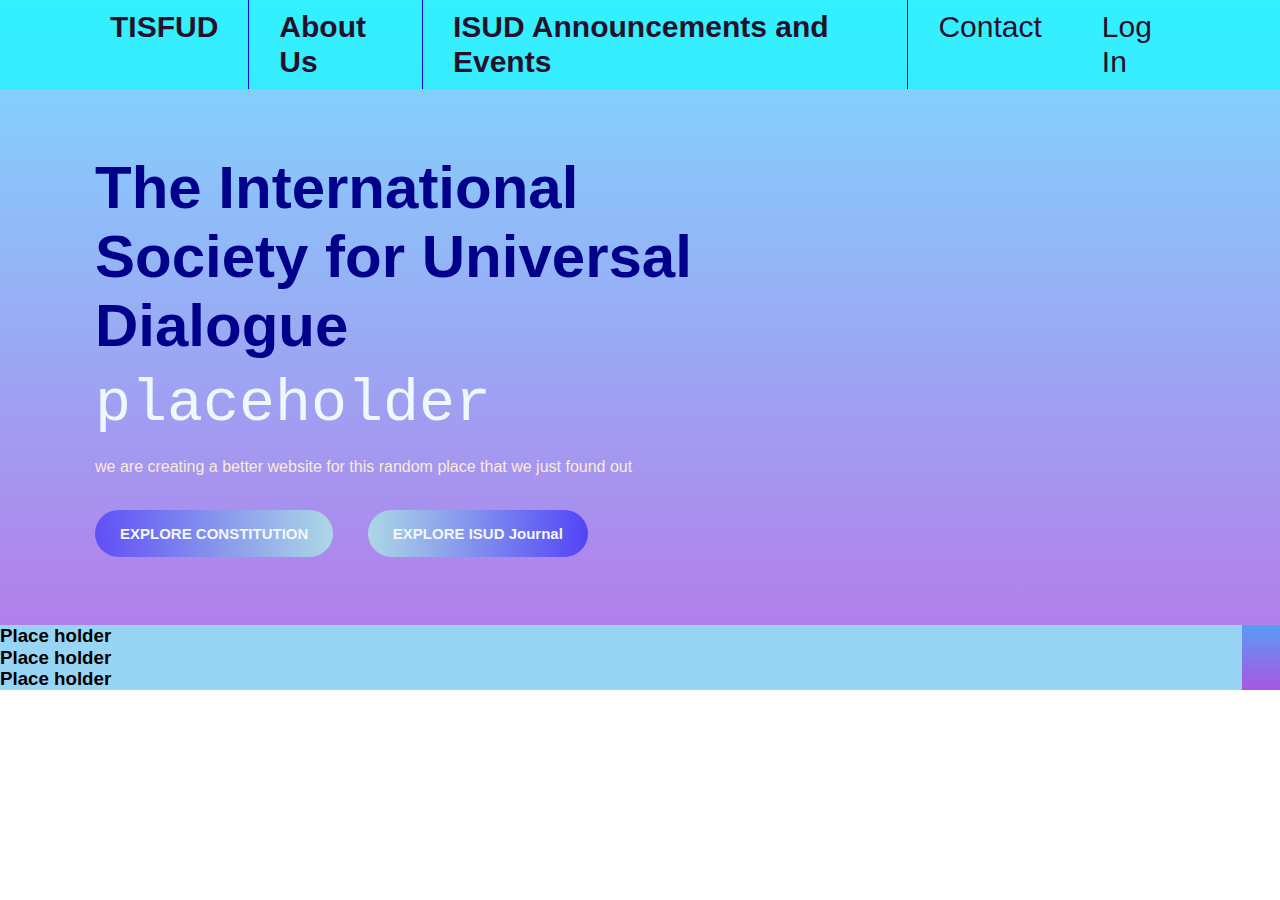
<file: index.html>
<!DOCTYPE html>
<html lang="en">
  <head>
    <meta charset="UTF-8" >
    <meta http-equiv="x-UA-Compatible" content="IE=edge" >
    <meta name="viewport" content="width=device-width,initial-scale=1" >
    <title>Page Title</title>
    <link rel="stylesheet" type="text/css" href="css/normalize.css">
    <link rel="stylesheet" href="css/screen.css" >
	<script src="js/script.js" async></script>
  </head>
  <body>
  <!--top navigation bar-->
    <div class="showcase">
      <div class="navbar-top">
        <ul class="left">
          <li><a href="index.html">TISFUD</a></li>
          <div class="dropdown">
            <li class="dropbtn">About Us
              <div class="dropdown-content">
                <a href="index.html">History</a>
                <a href="constitution.html">Constitution</a>
                <a href="isud_journal.html">ISUD Journal</a>
              </div>
            </li>
          </div>
          <div class="dropdown">
            <li class="dropbtn">ISUD Announcements and Events
              <div class="dropdown-content">
                <a href="index.html">2018 Congress</a>
                <a href="index.html">2016 Congress</a>
                <a href="index.html">Past Events</a>
                <a href="index.html">Videos</a>
              </div>
            </li>
          </div>
          <li><a href="contact.html">Contact</a></li>
          <li><a href="login.html"><i class="placeholder-subscribe"></i>Log In</a></li>
        </ul>
      </div>
      <!--showcase work-->
      <div class="showcase-content">
        <h1>The International Society for Universal Dialogue<span> placeholder</span></h1>
        <p>we are creating a better website for this random place that we just found out</p>
        <a href="constitution.html" class="btn btn-left"> EXPLORE CONSTITUTION</a>
        <a href="isud_journal.html" class="btn btn-right"> EXPLORE ISUD Journal</a>
      </div>
      <div class="showcase">
	    <div id="form">
                <div class="fish" id="fish"></div>
                <div class="fish" id="fish2"></div>
            <div class="items">
              <div class="item">
                <h3>Place holder</h3>
                <p></p>
              </div>
              <div class="item">
                <h3>Place holder</h3>
                <p></p>
              </div>
              <div class="item">
                <h3>Place holder</h3>
                <p></p>
              </div>
            </div>
		</div>
      </div>
    </div>
  </body>
</html>
</file>
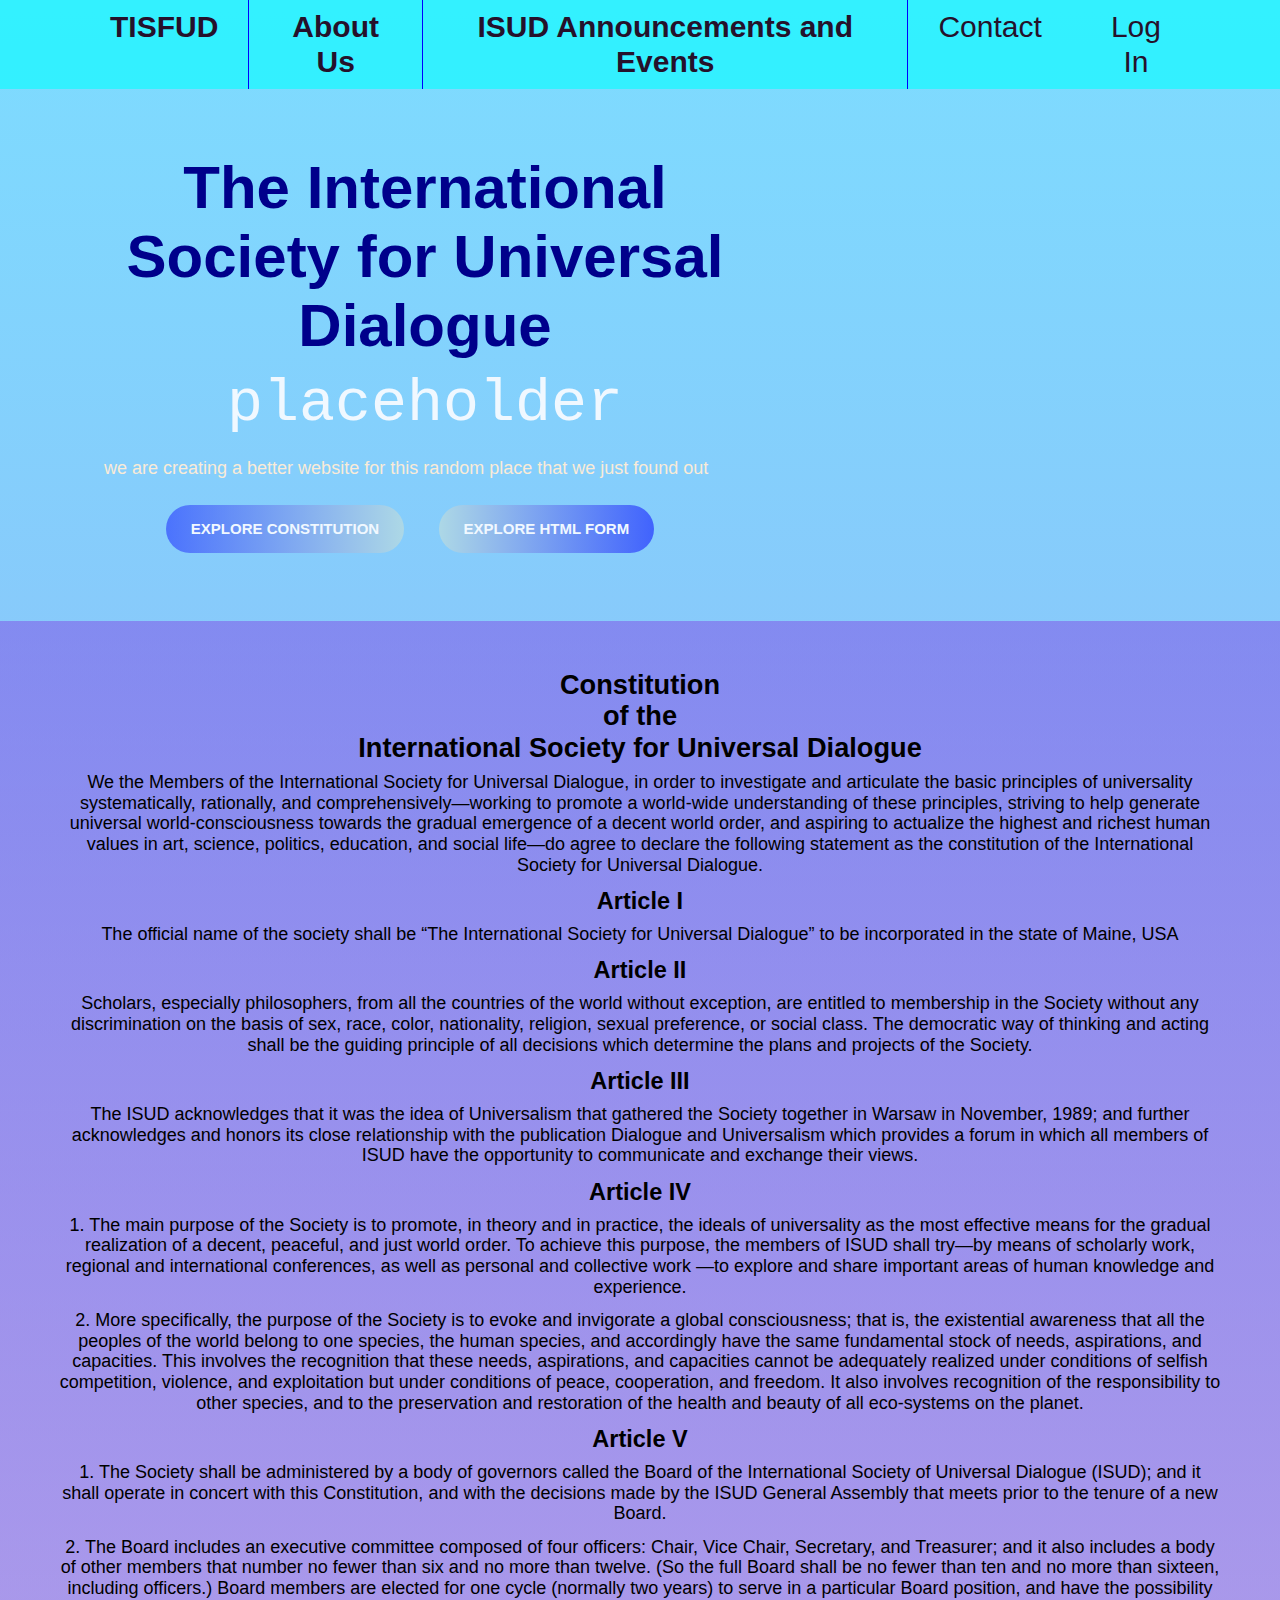
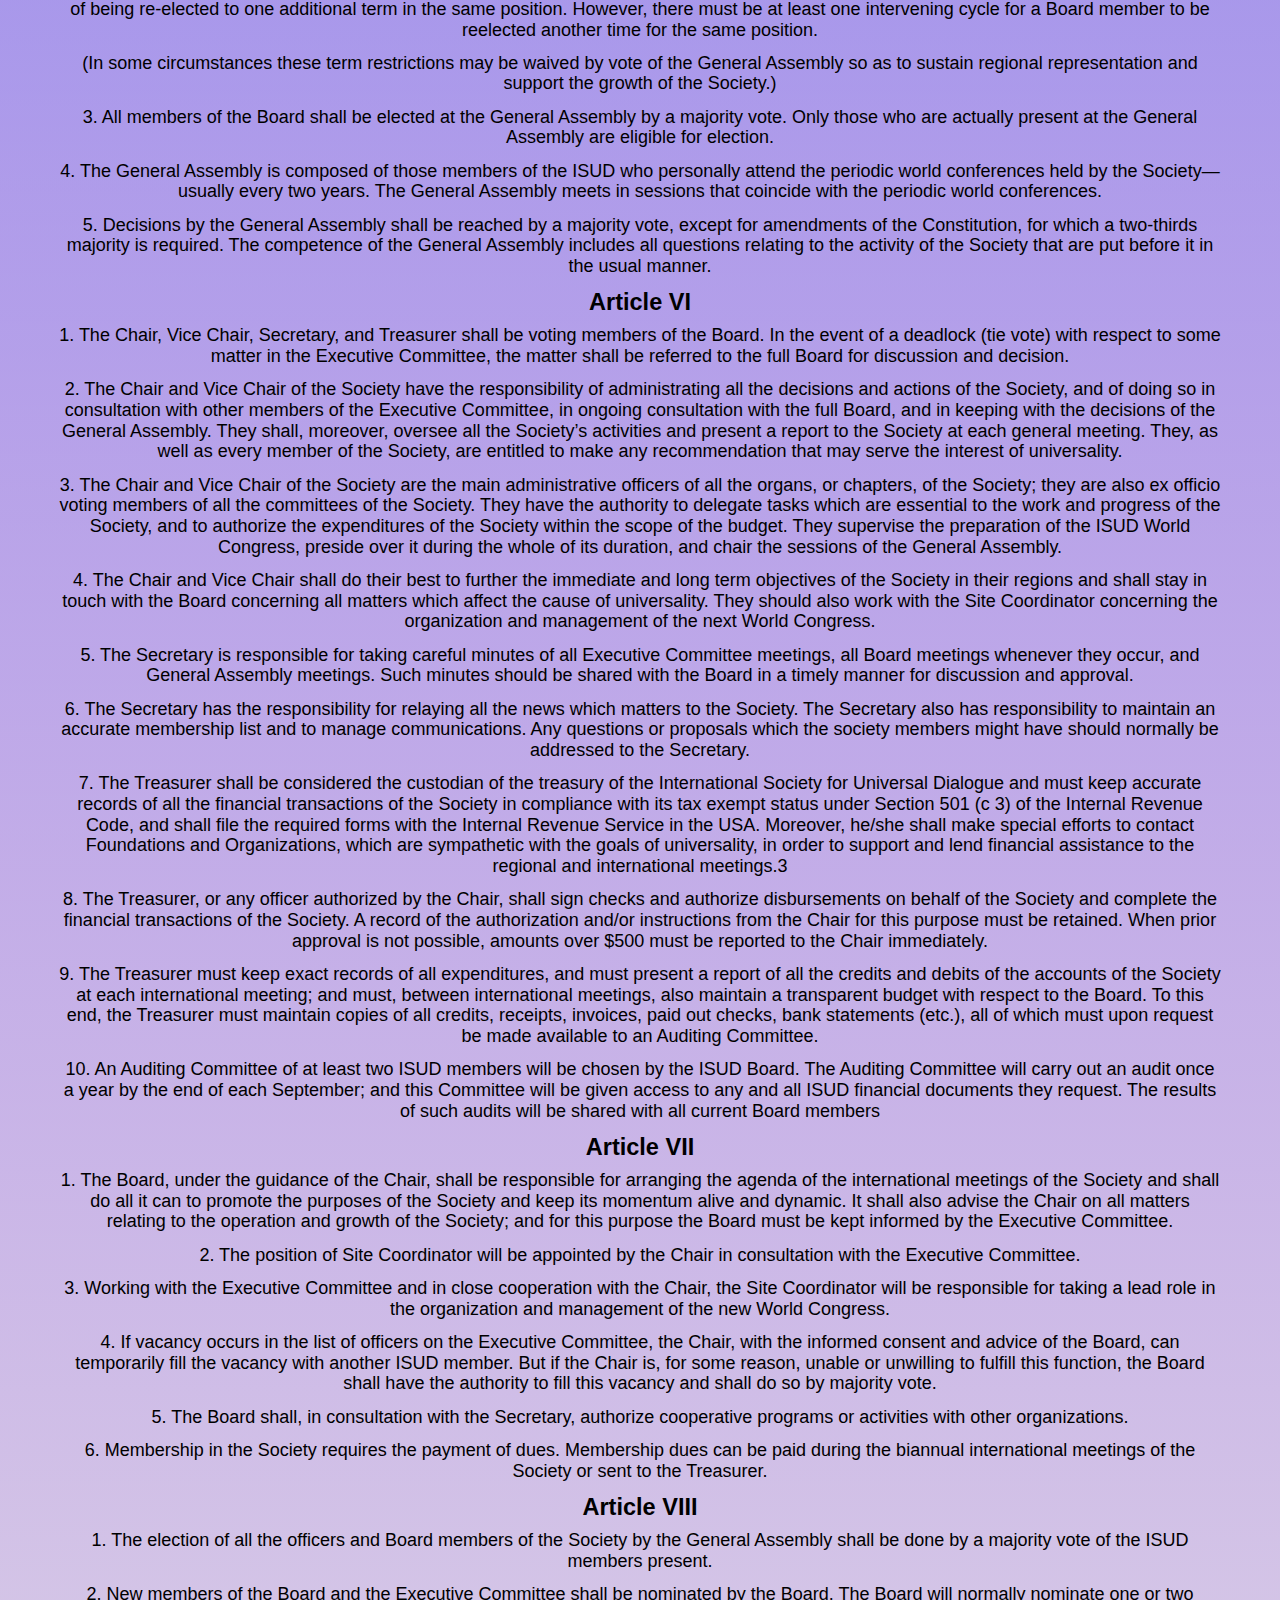
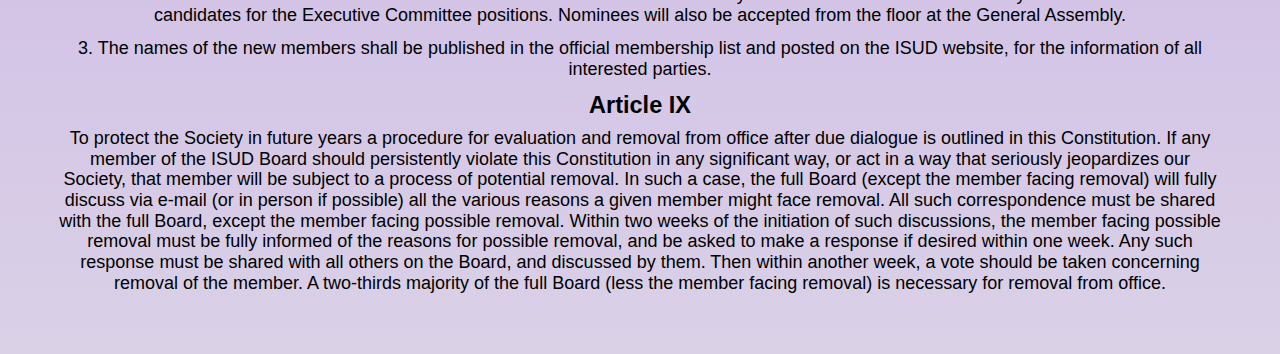
<file: constitution.html>
<!DOCTYPE html>
<html lang="en" id="constitution">
  <head>
    <meta charset="UTF-8" >
    <meta http-equiv="x-UA-Compatible" content="IE=edge" >
    <meta name="viewport" content="width=device-width,initial-scale=1" >
    <title>Page Title</title>
    <link rel="stylesheet" type="text/css" href="css/normalize.css">
    <link rel="stylesheet" href="css/screen.css" >
  </head>
  <body>
  <!--top navigation bar-->
    <div class="showcase">
      <div class="navbar-top">
        <ul class="left">
          <li><a href="index.html">TISFUD</a></li>
          <div class="dropdown">
            <li class="dropbtn">About Us
              <div class="dropdown-content">
                <a href="index.html">History</a>
                <a href="constitution.html">Constitution</a>
                <a href="isud_journal.html">ISUD Journal</a>
              </div>
            </li>
          </div>
          <div class="dropdown">
            <li class="dropbtn">ISUD Announcements and Events
              <div class="dropdown-content">
                <a href="index.html">2018 Congress</a>
                <a href="index.html">2016 Congress</a>
                <a href="index.html">Past Events</a>
                <a href="index.html">Videos</a>
              </div>
            </li>
          </div>
          <li><a href="contact.html">Contact</a></li>
          <li><a href="login.html"><i class="placeholder-subscribe"></i>Log In</a></li>
        </ul>
      </div>
      <div class="showcase-content">
        <h1>The International Society for Universal Dialogue<span> placeholder</span></h1>
        <p>we are creating a better website for this random place that we just found out</p>
        <a href="constitution.html" class="btn btn-left"> EXPLORE CONSTITUTION</a>
        <a href="form.html" class="btn btn-right"> EXPLORE HTML FORM</a>
      </div>
      <div class="showcase">
        <section id="information" class="bg-light py-3">
          <div class="wrapper">
            <h2>Constitution</h2>
            <h2>of the</h2>
            <h2>International Society for Universal Dialogue</h2>
            <p>We the Members of the International Society for Universal Dialogue, in order to investigate and articulate the basic principles of universality systematically, rationally, and comprehensively—working to promote a world-wide understanding of these principles, striving to help generate universal world-consciousness towards the gradual emergence of a decent world order, and aspiring to actualize the highest and richest human values in art, science, politics, education, and social life—do agree to declare the following statement as the constitution of the International Society for Universal Dialogue.</p>
            <h3>Article I</h3>
            <p>The official name of the society shall be “The International Society for Universal Dialogue” to be incorporated in the state of Maine, USA</p>
            <h3>Article II</h3>
            <p>Scholars, especially philosophers, from all the countries of the world without exception, are entitled to membership in the Society without any discrimination on the basis of sex, race, color, nationality, religion, sexual preference, or social class. The democratic way of thinking and acting shall be the guiding principle of all decisions which determine the plans and projects of the Society.</p>
            <h3>Article III</h3>
            <p>The ISUD acknowledges that it was the idea of Universalism that gathered the Society together in Warsaw in November, 1989; and further acknowledges and honors its close relationship with the publication Dialogue and Universalism which provides a forum in which all members of ISUD have the opportunity to communicate and exchange their views.</p>
            <h3>Article IV</h3>
            <p>1. The main purpose of the Society is to promote, in theory and in practice, the ideals of universality as the most effective means for the gradual realization of a decent, peaceful, and just world order. To achieve this purpose, the members of ISUD shall try—by means of scholarly work, regional and international conferences, as well as personal and collective work —to explore and share important areas of human knowledge and experience.</p>
            <p>2. More specifically, the purpose of the Society is to evoke and invigorate a global consciousness; that is, the existential awareness that all the peoples of the world belong to one species, the human species, and accordingly have the same fundamental stock of needs, aspirations, and capacities. This involves the recognition that these needs, aspirations, and capacities cannot be adequately realized under conditions of selfish competition, violence, and exploitation but under conditions of peace, cooperation, and freedom. It also involves recognition of the responsibility to other species, and to the preservation and restoration of the health and beauty of all eco-systems on the planet.</p>
            <h3>Article V</h3>
            <p>1. The Society shall be administered by a body of governors called the Board of the International Society of Universal Dialogue (ISUD); and it shall operate in concert with this Constitution, and with the decisions made by the ISUD General Assembly that meets prior to the tenure of a new Board.</p>
            <p>2. The Board includes an executive committee composed of four officers: Chair, Vice Chair, Secretary, and Treasurer; and it also includes a body of other members that number no fewer than six and no more than twelve. (So the full Board shall be no fewer than ten and no more than sixteen, including officers.) Board members are elected for one cycle (normally two years) to serve in a particular Board position, and have the possibility of being re-elected to one additional term in the same position. However, there must be at least one intervening cycle for a Board member to be reelected another time for the same position.</p>
            <p>(In some circumstances these term restrictions may be waived by vote of the General Assembly so as to sustain regional representation and support the growth of the Society.) </p>
            <p>3. All members of the Board shall be elected at the General Assembly by a majority vote. Only those who are actually present at the General Assembly are eligible for election.</p>
            <p>4. The General Assembly is composed of those members of the ISUD who personally attend the periodic world conferences held by the Society—usually every two years. The General Assembly meets in sessions that coincide with the periodic world conferences. </p>
            <p>5. Decisions by the General Assembly shall be reached by a majority vote, except for amendments of the Constitution, for which a two-thirds majority is required. The competence of the General Assembly includes all questions relating to the activity of the Society that are put before it in the usual manner.</p>
            <h3>Article VI</h3>
            <p>1. The Chair, Vice Chair, Secretary, and Treasurer shall be voting members of the Board. In the event of a deadlock (tie vote) with respect to some matter in the Executive Committee, the matter shall be referred to the full Board for discussion and decision.</p>
            <p>2. The Chair and Vice Chair of the Society have the responsibility of administrating all the decisions and actions of the Society, and of doing so in consultation with other members of the Executive Committee, in ongoing consultation with the full Board, and in keeping with the decisions of the General Assembly. They shall, moreover, oversee all the Society’s activities and present a report to the Society at each general meeting. They, as well as every member of the Society, are entitled to make any recommendation that may serve the interest of universality.</p>
            <p>3. The Chair and Vice Chair of the Society are the main administrative officers of all the organs, or chapters, of the Society; they are also ex officio voting members of all the committees of the Society. They have the authority to delegate tasks which are essential to the work and progress of the Society, and to authorize the expenditures of the Society within the scope of the budget. They supervise the preparation of the ISUD World Congress, preside over it during the whole of its duration, and chair the sessions of the General Assembly.</p>
            <p>4. The Chair and Vice Chair shall do their best to further the immediate and long term objectives of the Society in their regions and shall stay in touch with the Board concerning all matters which affect the cause of universality. They should also work with the Site Coordinator concerning the organization and management of the next World Congress.</p>
            <p>5.  The Secretary is responsible for taking careful minutes of all Executive Committee meetings, all Board meetings whenever they occur, and General Assembly meetings. Such minutes should be shared with the Board in a timely manner for discussion and approval.</p>
            <p>6. The Secretary has the responsibility for relaying all the news which matters to the Society. The Secretary also has responsibility to maintain an accurate membership list and to manage communications. Any questions or proposals which the society members might have should normally be addressed to the Secretary.</p>
            <p>7. The Treasurer shall be considered the custodian of the treasury of the International Society for Universal Dialogue and must keep accurate records of all the financial transactions of the Society in compliance with its tax exempt status under Section 501 (c 3) of the Internal Revenue Code, and shall file the required forms with the Internal Revenue Service in the USA.  Moreover, he/she shall make special efforts to contact Foundations and Organizations, which are sympathetic with the goals of universality, in order to support and lend financial assistance to the regional and international meetings.3</p>
            <p>8. The Treasurer, or any officer authorized by the Chair, shall sign checks and authorize disbursements on behalf of the Society and complete the financial transactions of the Society.  A record of the authorization and/or instructions from the Chair for this purpose must be retained.  When prior approval is not possible, amounts over $500 must be reported to the Chair immediately.</p>
            <p>9. The Treasurer must keep exact records of all expenditures, and must present a report of all the credits and debits of the accounts of the Society at each international meeting; and must, between international meetings, also maintain a transparent budget with respect to the Board. To this end, the Treasurer must maintain copies of all credits, receipts, invoices, paid out checks, bank statements (etc.), all of which must upon request be made available to an Auditing Committee.</p>
            <p>10. An Auditing Committee of at least two ISUD members will be chosen by the ISUD Board. The Auditing Committee will carry out an audit once a year by the end of each September; and this Committee will be given access to any and all ISUD financial documents they request. The results of such audits will be shared with all current Board members</p>
            <h3>Article VII</h3>
            <p>1. The Board, under the guidance of the Chair, shall be responsible for arranging the agenda of the international meetings of the Society and shall do all it can to promote the purposes of the Society and keep its momentum alive and dynamic. It shall also advise the Chair on all matters relating to the operation and growth of the Society; and for this purpose the Board must be kept informed by the Executive Committee.</p>
            <p>2. The position of Site Coordinator will be appointed by the Chair in consultation with the Executive Committee.</p>
            <p>3. Working with the Executive Committee and in close cooperation with the Chair, the Site Coordinator will be responsible for taking a lead role in the organization and management of the new World Congress.</p>
            <p>4. If vacancy occurs in the list of officers on the Executive Committee, the Chair, with the informed consent and advice of the Board, can temporarily fill the vacancy with another ISUD member. But if the Chair is, for some reason, unable or unwilling to fulfill this function, the Board shall have the authority to fill this vacancy and shall do so by majority vote.</p>
            <p>5. The Board shall, in consultation with the Secretary, authorize cooperative programs or activities with other organizations.</p>
            <p>6. Membership in the Society requires the payment of dues.  Membership dues can be paid during the biannual international meetings of the Society or sent to the Treasurer.</p>
            <h3>Article VIII</h3>
            <p>1. The election of all the officers and Board members of the Society by the General Assembly shall be done by a majority vote of the ISUD members present.</p>
            <p>2. New members of the Board and the Executive Committee shall be nominated by the Board.  The Board will normally nominate one or two candidates for the Executive Committee positions. Nominees will also be accepted from the floor at the General Assembly.</p>
            <p>3. The names of the new members shall be published in the official membership list and posted on the ISUD website, for the information of all interested parties.</p>
            <h3>Article IX</h3>
            <p>To protect the Society in future years a procedure for evaluation and removal from office after due dialogue is outlined in this Constitution. If any member of the ISUD Board should persistently violate this Constitution in any significant way, or act in a way that seriously jeopardizes our Society, that member will be subject to a process of potential removal. In such a case, the full Board (except the member facing removal) will fully discuss via e-mail (or in person if possible) all the various reasons a given member might face removal. All such correspondence must be shared with the full Board, except the member facing possible removal. Within two weeks of the initiation of such discussions, the member facing possible removal must be fully informed of the reasons for possible removal, and be asked to make a response if desired within one week. Any such response must be shared with all others on the Board, and discussed by them. Then within another week, a vote should be taken concerning removal of the member. A two-thirds majority of the full Board (less the member facing removal) is necessary for removal from office.</p>
          </div>
        </section>
      </div>
    </div>
  </body>
</html>
</file>
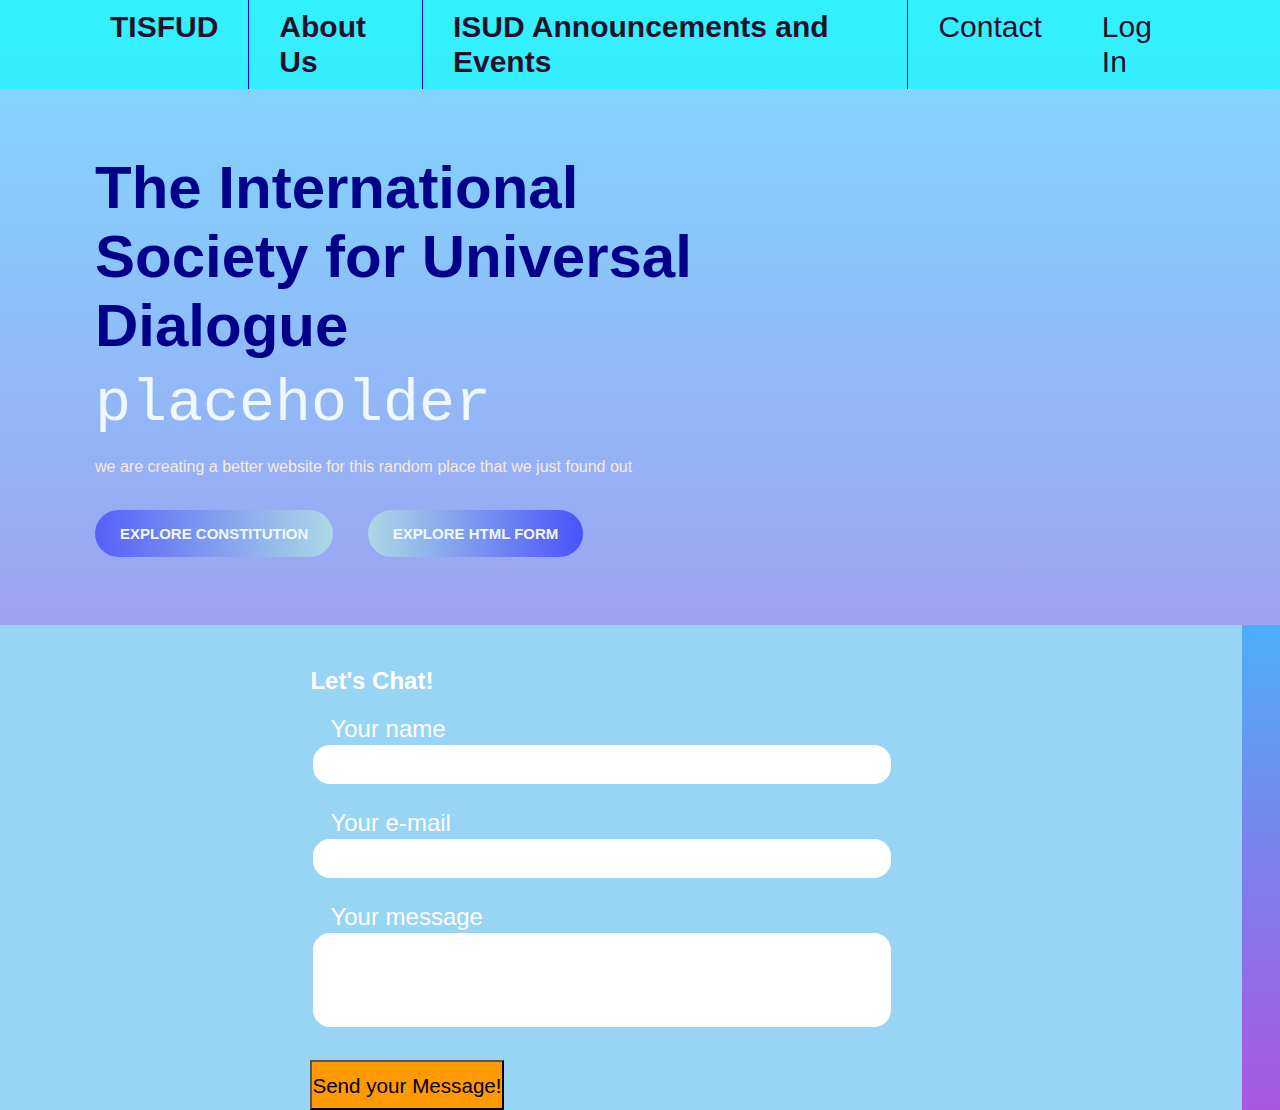
<file: contact.html>
<!DOCTYPE html>
<html lang="en" id="contact">
  <head>
    <meta charset="UTF-8" >
    <meta http-equiv="x-UA-Compatible" content="IE=edge" >
    <meta name="viewport" content="width=device-width,initial-scale=1" >
    <title>Page Title</title>
    <link rel="stylesheet" type="text/css" href="css/normalize.css">
    <link rel="stylesheet" href="css/screen.css" >
  </head>
  <body>
  <!--top navigation bar-->
    <div class="showcase">
      <div class="navbar-top">
        <ul class="left">
          <li><a href="index.html">TISFUD</a></li>
          <div class="dropdown">
            <li class="dropbtn">About Us
              <div class="dropdown-content">
                <a href="index.html">History</a>
                <a href="constitution.html">Constitution</a>
                <a href="isud_journal.html">ISUD Journal</a>
              </div>
            </li>
          </div>
          <div class="dropdown">
            <li class="dropbtn">ISUD Announcements and Events
              <div class="dropdown-content">
                <a href="index.html">2018 Congress</a>
                <a href="index.html">2016 Congress</a>
                <a href="index.html">Past Events</a>
                <a href="index.html">Videos</a>
              </div>
            </li>
          </div>
          <li><a href="contact.html">Contact</a></li>
          <li><a href="login.html"><i class="placeholder-subscribe"></i>Log In</a></li>
        </ul>
      </div>
      <div class="showcase-content">
        <h1>The International Society for Universal Dialogue<span> placeholder</span></h1>
        <p>we are creating a better website for this random place that we just found out</p>
        <a href="constitution.html" class="btn btn-left"> EXPLORE CONSTITUTION</a>
        <a href="form.html" class="btn btn-right"> EXPLORE HTML FORM</a>
      </div>
      <div class="showcase">
            <div class="contact">
              <div id="form">
                <div class="fish" id="fish"></div>
                <div class="fish" id="fish2"></div>
                <form id="waterform" method="get" autocomplete="on" action="#null">
                  <div class="formgroup" id="name-form">
                    <h2>Let's Chat!</h2>
                    <label for="name">Your name</label>
                    <input type="text" id="name" name="name">
                  </div>
                  <div class="formgroup" id="email-form">
                    <label for="email">Your e-mail</label>
                    <input type="email" id="email" name="email">
                  </div>
                  <div class="formgroup" id="message-form">
                    <label for="message">Your message</label>
                    <textarea id="message" name="message"></textarea>
                  </div>
                  <button type="submit" onclick="validateform()">Send your Message!</button>
                </form>
              </div>
            </div>
      </div>
    </div>
  </body>
</html>
</file>
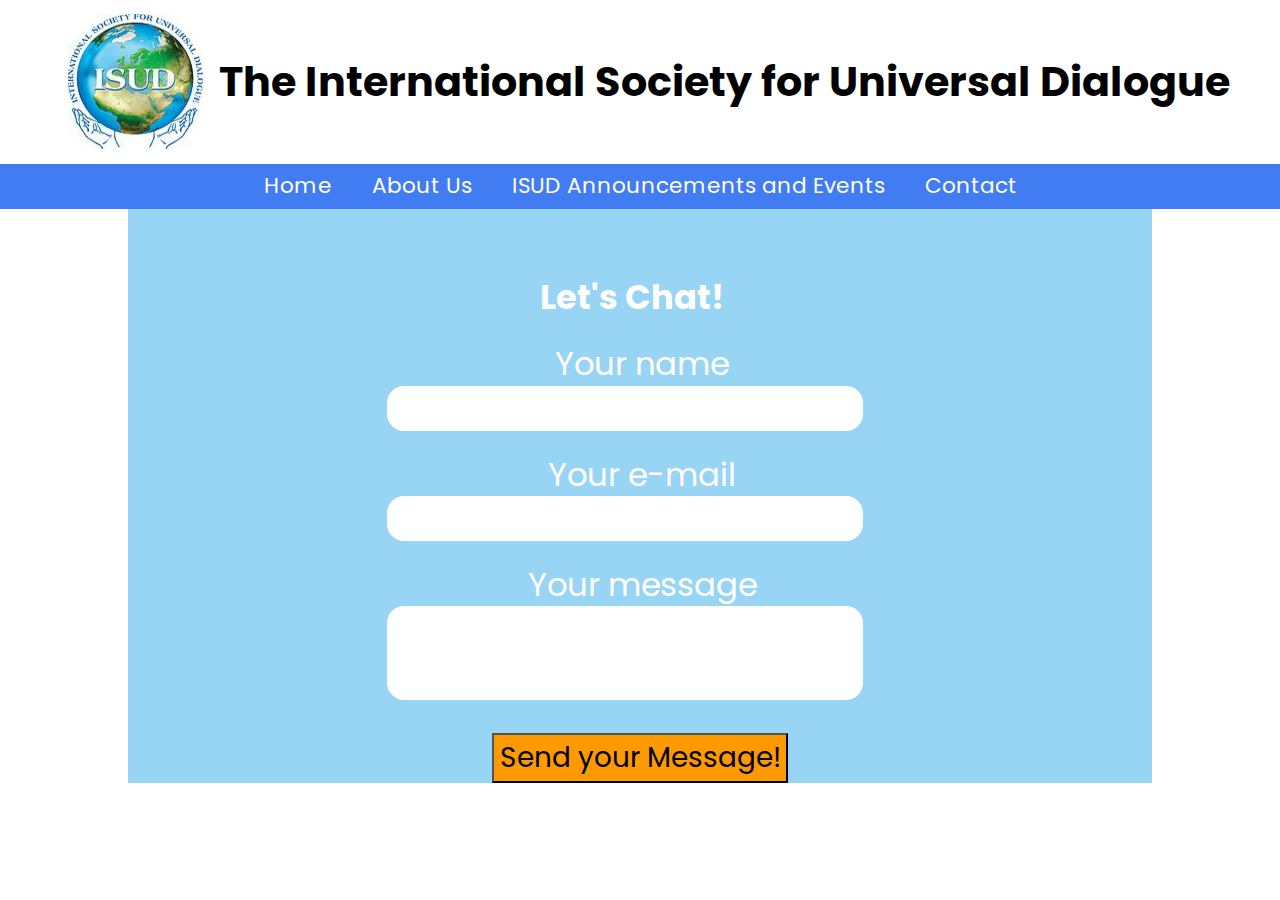
<file: contact_old.html>
<!DOCTYPE html>
<html lang="en">
  <head>
    <link rel="stylesheet" type="text/css" href="css/normalize.css">
    <link rel="stylesheet" href="css/screen2.css">
    <script src="js/script.js" async></script>
    <script src="https://ajax.googleapis.com/ajax/libs/jquery/3.6.1/jquery.min.js"></script>
    <title>Contact Us @ isud</title>
    <meta charset="UTF-8">
    <meta name="viewport" content="width=device-width, initial-scale=1.0">
  </head>
  <body>
    <header>
    <img src="images/isud.png" alt="ISUD Logo">
    <h1>The International Society for Universal Dialogue</h1>
  </header>
  <nav id="navigation">
    <ul>
      <li>
        <a href="index.html">Home</a>
      </li>
      <li>
        <div class="dropdown">
          <button class="dropbtn">About Us</button>
          <div class="dropdown-content">
            <a href="index.html">History</a>
            <a href="constitution.html">Constitution</a>
            <a href="index.html">D & U Journal</a>
          </div>
        </div>
      </li>
      <li>
        <div class="dropdown">
          <button class="dropbtn">ISUD Announcements and Events</button>
          <div class="dropdown-content">
            <a href="index.html">2018 Congress</a>
            <a href="index.html">2016 Congress</a>
            <a href="index.html">Past Events</a>
            <a href="index.html">Videos</a>
          </div>
        </div>
      </li>
      <li><a href="contact.html">Contact</a></li>
    </ul>
  </nav>
  <div class="contact">
    <div id="form">
      <div class="fish" id="fish"></div>
      <div class="fish" id="fish2"></div>
      <form id="waterform" method="get" autocomplete="on">
        <div class="formgroup" id="name-form">
          <h2>Let's Chat!</h2>
          <label for="name">Your name</label>
          <input type="text" id="name" name="name">
        </div>
        <div class="formgroup" id="email-form">
          <label for="email">Your e-mail</label>
          <input type="email" id="email" name="email">
        </div>
        <div class="formgroup" id="message-form">
          <label for="message">Your message</label>
          <textarea id="message" name="message"></textarea>
        </div>
        <button type="submit" onclick="validateform()">Send your Message!</button>
      </form>
    </div>
  </div>
  <!--<footer id="nav" class="container">
    <div id="bottom-content">
      <div id="b-nav-isud">
        <h1>The International Society for Universal Dialogue</h1>
      </div>
      <div id="links">
        <ul class="bottom-list">
          <li class="bottom-item"><a href="http://www.facebook.com/wix"><img src="images/facebook.png" alt="facebook"></a></li>
          <li class="bottom-item"><a href="https://plus.google.com/117167403531518744294/posts"><img src="images/googleplus.png" alt="googleplus"></a></li>
          <li class="bottom-item"><a href="http://www.linkedin.com/company/wix.com?trk=tabs_biz_home"><img src="images/linkdin.png" alt="linkdin"></a></li>
        </ul>
      </div>
     </div>
    </footer>-->
  </body>
</html>
</file>
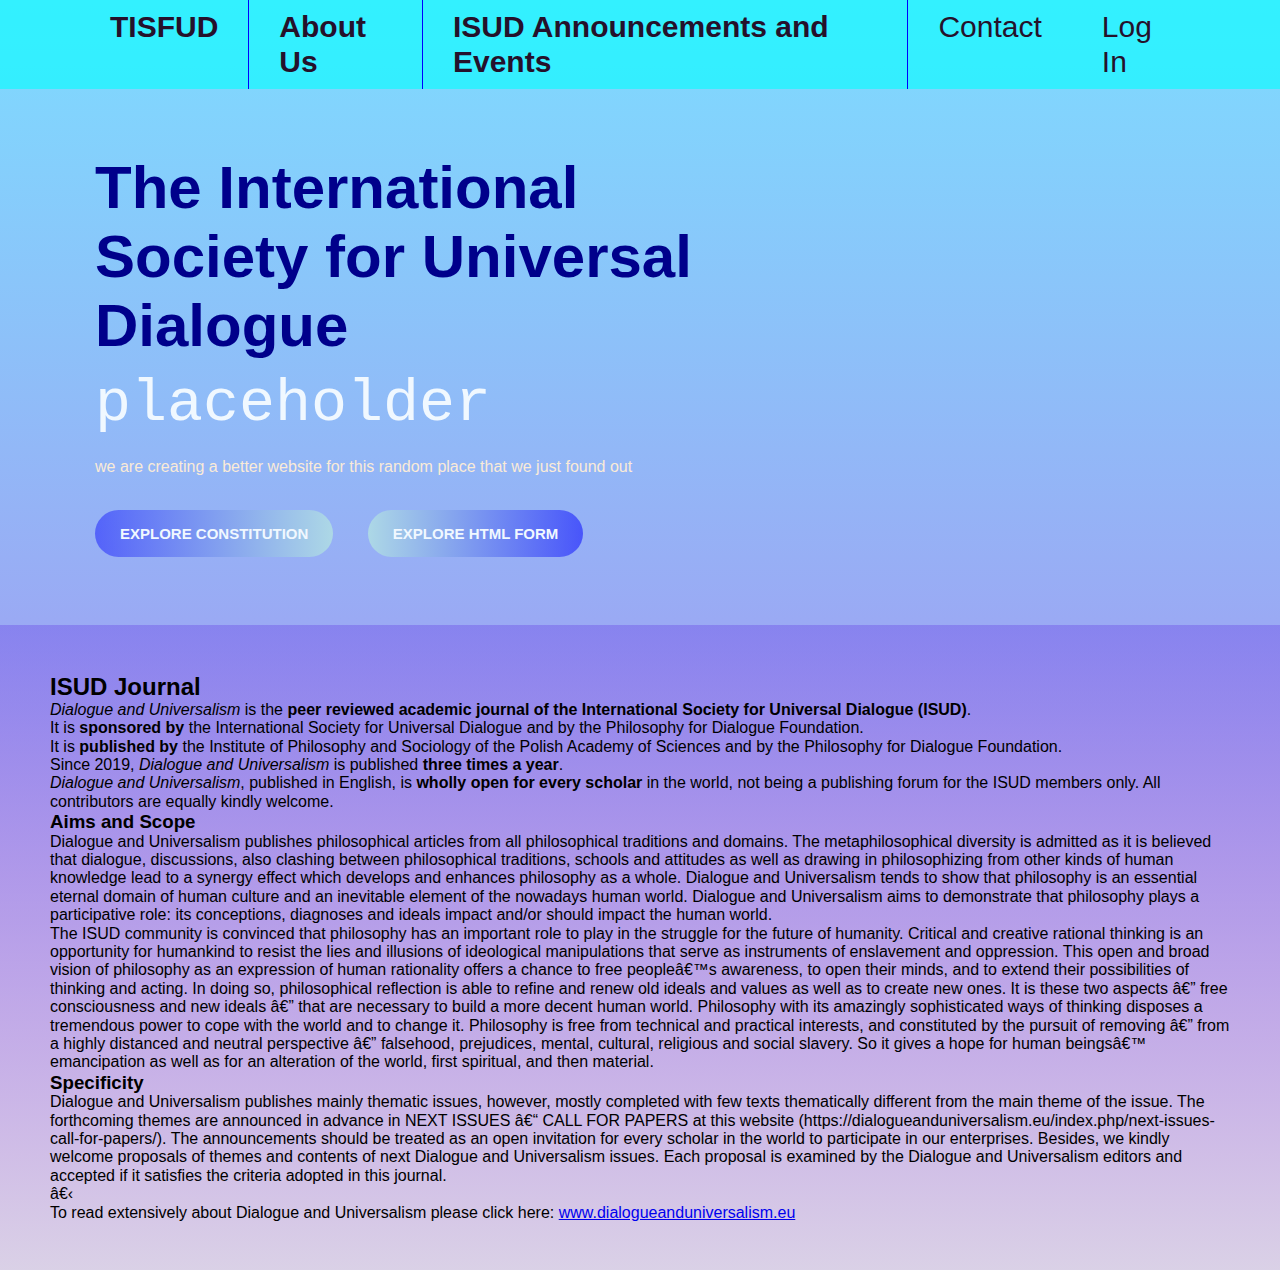
<file: isud_journal.html>
<!DOCTYPE html>
<html lang="en" id="isud_journal>
  <head>
    <meta charset="UTF-8" >
    <meta http-equiv="x-UA-Compatible" content="IE=edge" >
    <meta name="viewport" content="width=device-width,initial-scale=1" >
    <title>Page Title</title>
    <link rel="stylesheet" type="text/css" href="css/normalize.css">
    <link rel="stylesheet" href="css/screen.css" >
  </head>
  <body>
  <!--top navigation bar-->
    <div class="showcase">
      <div class="navbar-top">
        <ul class="left">
          <li><a href="index.html">TISFUD</a></li>
          <div class="dropdown">
            <li class="dropbtn">About Us
              <div class="dropdown-content">
                <a href="index.html">History</a>
                <a href="constitution.html">Constitution</a>
                <a href="isud_journal.html">ISUD Journal</a>
              </div>
            </li>
          </div>
          <div class="dropdown">
            <li class="dropbtn">ISUD Announcements and Events
              <div class="dropdown-content">
                <a href="index.html">2018 Congress</a>
                <a href="index.html">2016 Congress</a>
                <a href="index.html">Past Events</a>
                <a href="index.html">Videos</a>
              </div>
            </li>
          </div>
          <li><a href="contact.html">Contact</a></li>
          <li><a href="login.html"><i class="placeholder-subscribe"></i>Log In</a></li>
        </ul>
      </div>
      <div class="showcase-content">
        <h1>The International Society for Universal Dialogue<span> placeholder</span></h1>
        <p>we are creating a better website for this random place that we just found out</p>
        <a href="constitution.html" class="btn btn-left"> EXPLORE CONSTITUTION</a>
        <a href="form.html" class="btn btn-right"> EXPLORE HTML FORM</a>
      </div>
      <div class="showcase">
        <section id="information" class="bg-light py-3">
          <div class="wrapper">
            <div class="isud_journal">
              <h2>ISUD Journal</h2>
            </div>
            <div class="article">
              <p><em>Dialogue and Universalism</em> is the <b>peer reviewed academic journal of the International Society for Universal Dialogue (ISUD)</b>.</p>
              <p>It is <b>sponsored by</b> the International Society for Universal Dialogue and by the Philosophy for Dialogue Foundation.</p>
              <p>It is <b>published by</b> the Institute of Philosophy and Sociology of the Polish Academy of Sciences and by the Philosophy for Dialogue Foundation.</p>
              <p>Since 2019, <em>Dialogue and Universalism</em> is published <b>three times a year</b>.</p>
              <p><em>Dialogue and Universalism</em>, published in English, is <b>wholly open for every scholar</b> in the world, not being a publishing forum for the ISUD members only. All contributors are equally kindly welcome.</p>
            </div>
            <div class="article">
              <h3>Aims and Scope</h3>
              <p>Dialogue and Universalism publishes philosophical articles from all philosophical traditions and domains. The metaphilosophical diversity is admitted as it is believed that dialogue, discussions, also clashing between philosophical traditions, schools and attitudes as well as drawing in philosophizing from other kinds of human knowledge lead to a synergy effect which develops and enhances philosophy as a whole. Dialogue and Universalism tends to show that philosophy is an essential eternal domain of human culture and an inevitable element of the nowadays human world. Dialogue and Universalism aims to demonstrate that philosophy plays a participative role: its conceptions, diagnoses and ideals impact and/or should impact the human world.</p>
              <p>The ISUD community is convinced that philosophy has an important role to play in the struggle for the future of humanity. Critical and creative rational thinking is an opportunity for humankind to resist the lies and illusions of ideological manipulations that serve as instruments of enslavement and oppression. This open and broad vision of philosophy as an expression of human rationality offers a chance to free people’s awareness, to open their minds, and to extend their possibilities of thinking and acting. In doing so, philosophical reflection is able to refine and renew old ideals and values as well as to create new ones. It is these two aspects — free consciousness and new ideals — that are necessary to build a more decent human world. Philosophy with its amazingly sophisticated ways of thinking disposes a tremendous power to cope with the world and to change it. Philosophy is free from technical and practical interests, and constituted by the pursuit of removing — from a highly distanced and neutral perspective — falsehood, prejudices, mental, cultural, religious and social slavery. So it gives a hope for human beings’ emancipation as well as for an alteration of the world, first spiritual, and then material.</p>
            </div>
            <div class="article">
              <h3>Specificity</h3>
              <p>Dialogue and Universalism publishes mainly thematic issues, however, mostly completed with few texts thematically different from the main theme of the issue. The forthcoming themes are announced in advance in NEXT  ISSUES – CALL FOR  PAPERS  at this website (https://dialogueanduniversalism.eu/index.php/next-issues-call-for-papers/). The announcements  should be treated as an open invitation for every scholar in the world to participate in our  enterprises.  Besides, we kindly welcome proposals of themes and contents of next Dialogue and Universalism issues. Each proposal is examined by the Dialogue and Universalism editors and accepted if it satisfies the criteria adopted in this journal.</p>
​              <p>To read extensively about Dialogue and Universalism please click here: <a href="https://dialogueanduniversalism.eu">www.dialogueanduniversalism.eu</a></p>
            </div>
          </div>
        </section>
      </div>
    </div>
  </body>
</html>
</file>
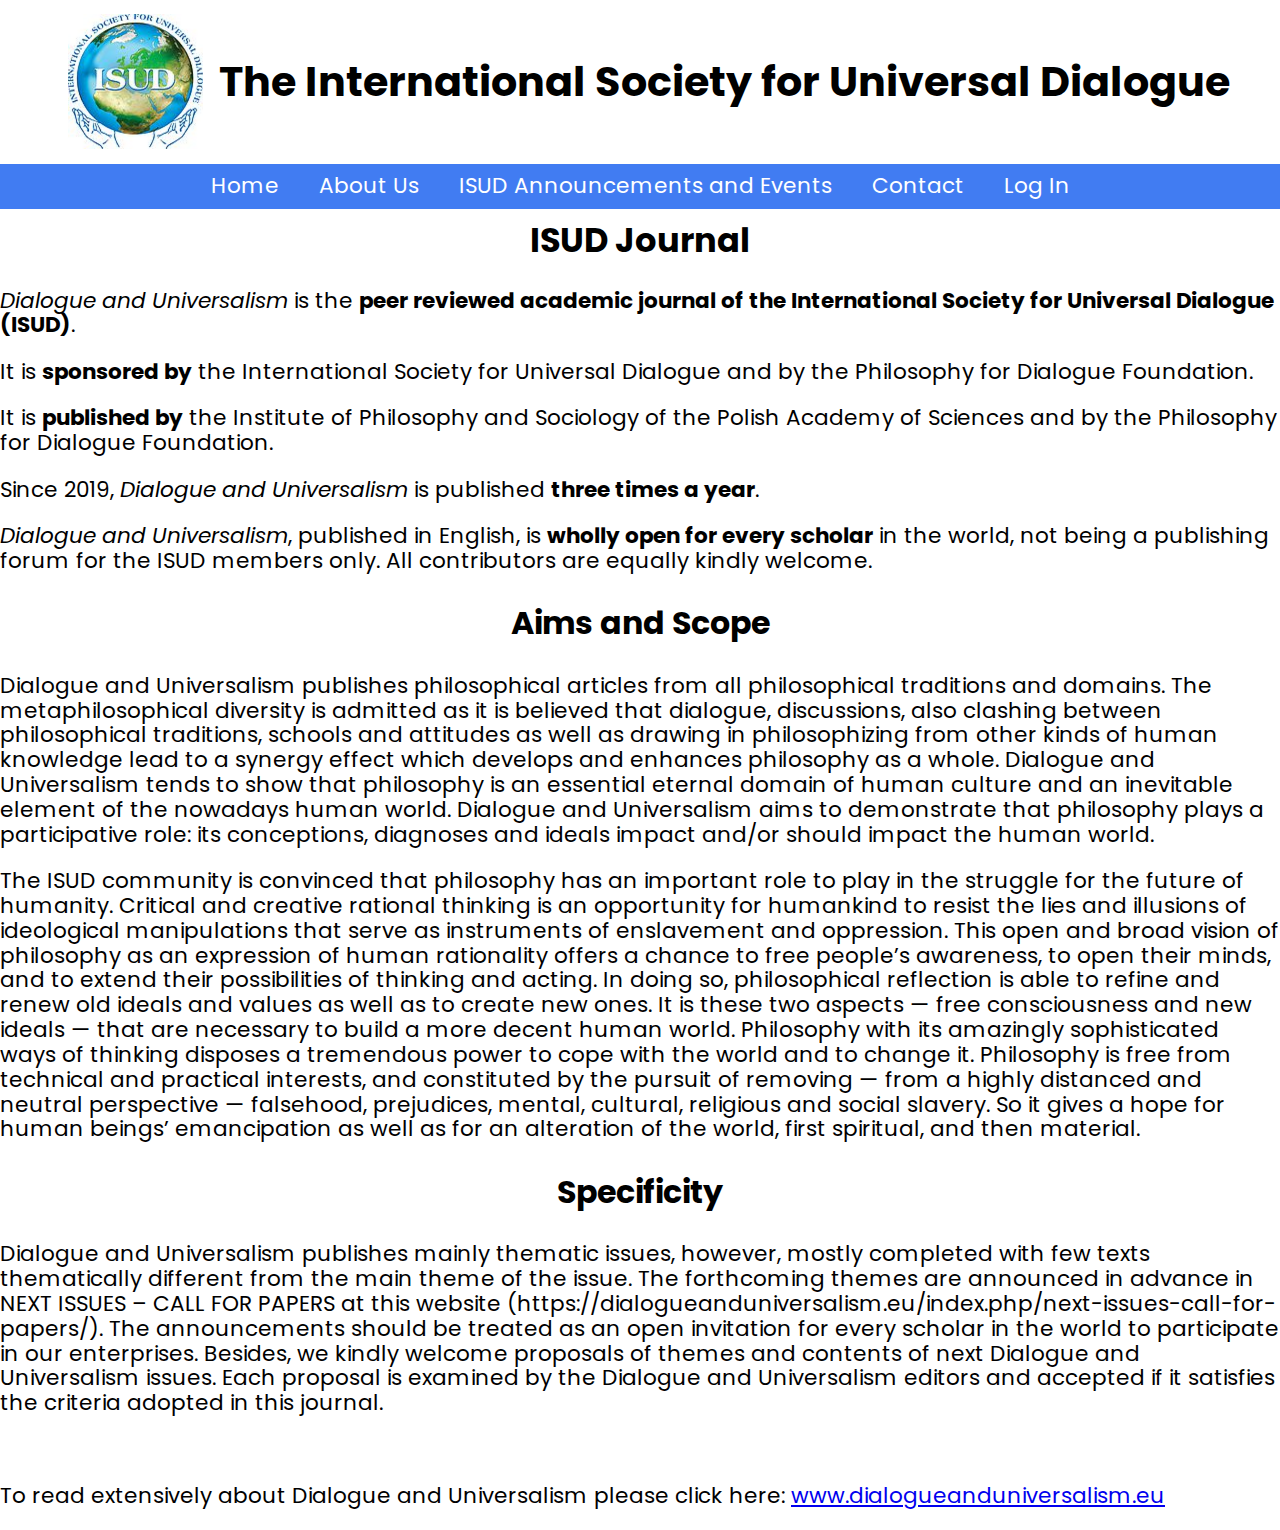
<file: isud_journal_old.html>
<!DOCTYPE html>
<html lang="en">
    <head>
    <link rel="stylesheet" type="text/css" href="css/normalize.css">
    <link rel="stylesheet" href="css/screen2.css">
    <script src="js/script.js" async></script>
    <script src="https://ajax.googleapis.com/ajax/libs/jquery/3.6.1/jquery.min.js"></script>
    <title>Contact Us @ isud</title>
    <meta charset="UTF-8">
    <meta name="viewport" content="width=device-width, initial-scale=1.0">
  </head>
  <body>
    <header>
      <img src="images/isud.png" alt="ISUD Logo">
      <h1>The International Society for Universal Dialogue</h1>
    </header>
    <nav id="navigation">
      <ul>
        <li>
          <a href="index.html">Home</a>
        </li>
        <li>
          <div class="dropdown">
            <button class="dropbtn">About Us</button>
            <div class="dropdown-content">
              <a href="index.html">History</a>
              <a href="constitution.html">Constitution</a>
              <a href="isud_journal.html">ISUD Journal</a>
            </div>
          </div>
        </li>
        <li>
          <div class="dropdown">
            <button class="dropbtn">ISUD Announcements and Events</button>
            <div class="dropdown-content">
              <a href="index.html">2018 Congress</a>
              <a href="index.html">2016 Congress</a>
              <a href="index.html">Past Events</a>
              <a href="index.html">Videos</a>
            </div>
          </div>
        </li>
        <li><a href="contact.html">Contact</a></li>
        <li><a href="login.html">Log In</a></li>
      </ul>
    </nav>
    <div class="isud_journal">
      <h2>ISUD Journal</h2>
    </div>
    <div class="article">
      <p><em>Dialogue and Universalism</em> is the <b>peer reviewed academic journal of the International Society for Universal Dialogue (ISUD)</b>.</p>
      <p>It is <b>sponsored by</b> the International Society for Universal Dialogue and by the Philosophy for Dialogue Foundation.</p>
      <p>It is <b>published by</b> the Institute of Philosophy and Sociology of the Polish Academy of Sciences and by the Philosophy for Dialogue Foundation.</p>
      <p>Since 2019, <em>Dialogue and Universalism</em> is published <b>three times a year</b>.</p>
      <p><em>Dialogue and Universalism</em>, published in English, is <b>wholly open for every scholar</b> in the world, not being a publishing forum for the ISUD members only. All contributors are equally kindly welcome.</p>
    </div>
    <div class="article">
      <h3>Aims and Scope</h3>
      <p>Dialogue and Universalism publishes philosophical articles from all philosophical traditions and domains. The metaphilosophical diversity is admitted as it is believed that dialogue, discussions, also clashing between philosophical traditions, schools and attitudes as well as drawing in philosophizing from other kinds of human knowledge lead to a synergy effect which develops and enhances philosophy as a whole. Dialogue and Universalism tends to show that philosophy is an essential eternal domain of human culture and an inevitable element of the nowadays human world. Dialogue and Universalism aims to demonstrate that philosophy plays a participative role: its conceptions, diagnoses and ideals impact and/or should impact the human world.</p>
      <p>The ISUD community is convinced that philosophy has an important role to play in the struggle for the future of humanity. Critical and creative rational thinking is an opportunity for humankind to resist the lies and illusions of ideological manipulations that serve as instruments of enslavement and oppression. This open and broad vision of philosophy as an expression of human rationality offers a chance to free people’s awareness, to open their minds, and to extend their possibilities of thinking and acting. In doing so, philosophical reflection is able to refine and renew old ideals and values as well as to create new ones. It is these two aspects — free consciousness and new ideals — that are necessary to build a more decent human world. Philosophy with its amazingly sophisticated ways of thinking disposes a tremendous power to cope with the world and to change it. Philosophy is free from technical and practical interests, and constituted by the pursuit of removing — from a highly distanced and neutral perspective — falsehood, prejudices, mental, cultural, religious and social slavery. So it gives a hope for human beings’ emancipation as well as for an alteration of the world, first spiritual, and then material.</p>
    </div>
    <div class="article">
      <h3>Specificity</h3>
      <p>Dialogue and Universalism publishes mainly thematic issues, however, mostly completed with few texts thematically different from the main theme of the issue. The forthcoming themes are announced in advance in NEXT  ISSUES – CALL FOR  PAPERS  at this website (https://dialogueanduniversalism.eu/index.php/next-issues-call-for-papers/). The announcements  should be treated as an open invitation for every scholar in the world to participate in our  enterprises.  Besides, we kindly welcome proposals of themes and contents of next Dialogue and Universalism issues. Each proposal is examined by the Dialogue and Universalism editors and accepted if it satisfies the criteria adopted in this journal.</p>
​      <p>To read extensively about Dialogue and Universalism please click here: <a href="https://dialogueanduniversalism.eu">www.dialogueanduniversalism.eu</a></p>
    </div>
  </body>
</html>
</file>
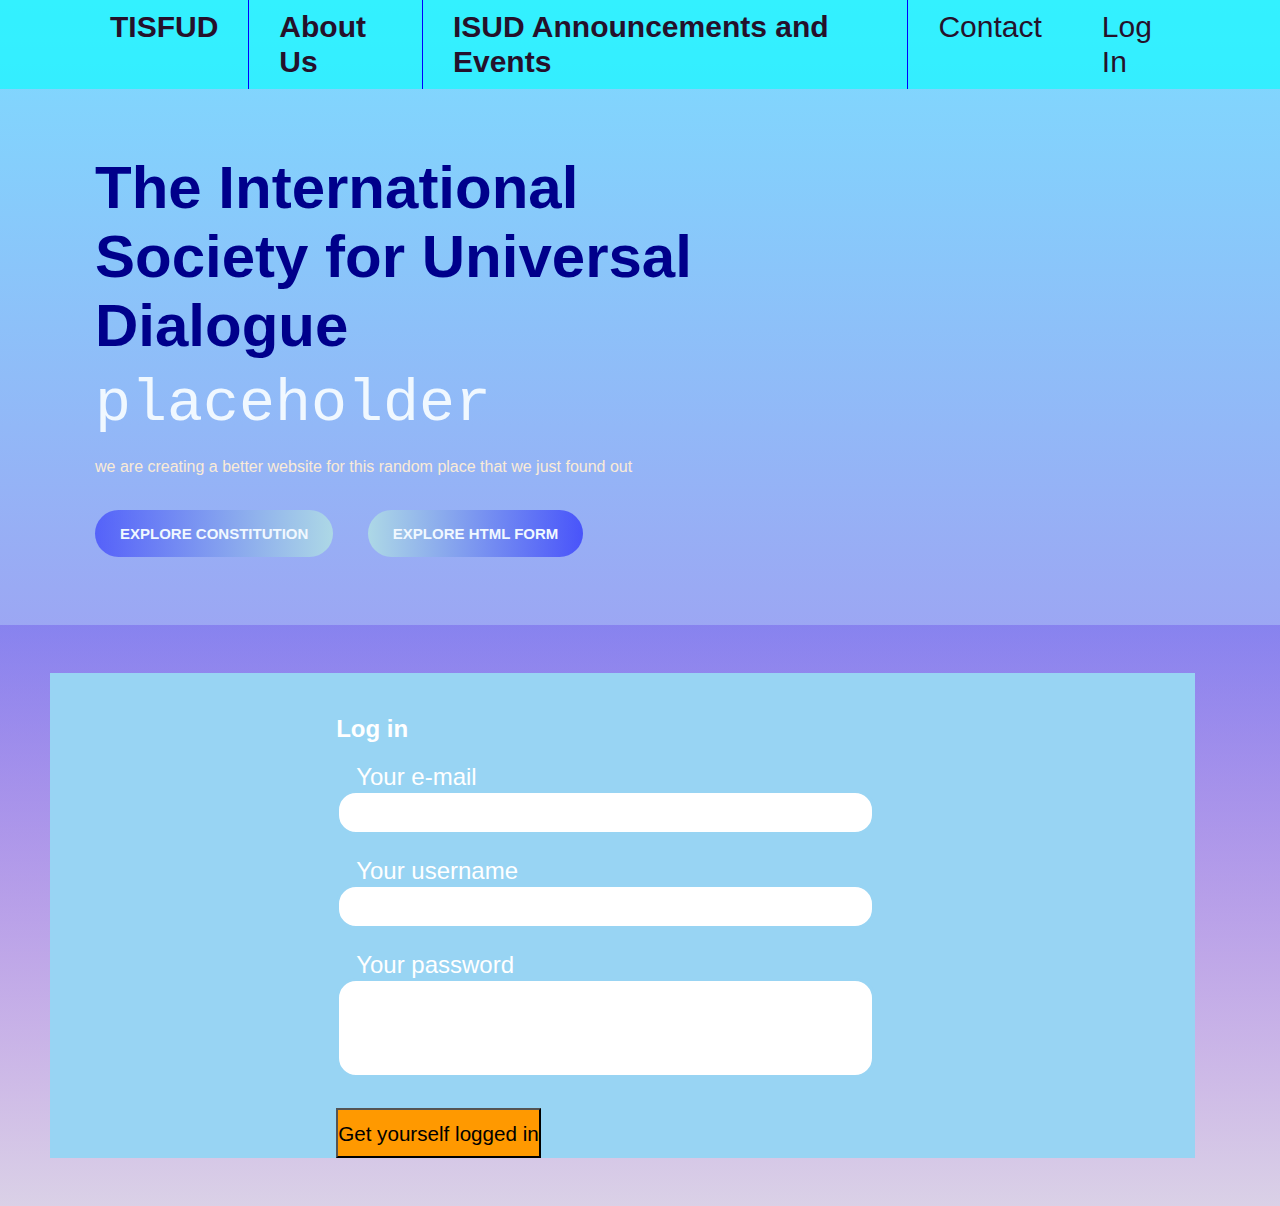
<file: login.html>
<!DOCTYPE html>
<html lang="en" id="login">
  <head>
    <meta charset="UTF-8" >
    <meta http-equiv="x-UA-Compatible" content="IE=edge" >
    <meta name="viewport" content="width=device-width,initial-scale=1" >
    <title>Page Title</title>
    <link rel="stylesheet" type="text/css" href="css/normalize.css">
    <link rel="stylesheet" href="css/screen.css" >
  </head>
  <body>
  <!--top navigation bar-->
    <div class="showcase">
      <div class="navbar-top">
        <ul class="left">
          <li><a href="index.html">TISFUD</a></li>
          <div class="dropdown">
            <li class="dropbtn">About Us
              <div class="dropdown-content">
                <a href="index.html">History</a>
                <a href="constitution.html">Constitution</a>
                <a href="isud_journal.html">ISUD Journal</a>
              </div>
            </li>
          </div>
          <div class="dropdown">
            <li class="dropbtn">ISUD Announcements and Events
              <div class="dropdown-content">
                <a href="index.html">2018 Congress</a>
                <a href="index.html">2016 Congress</a>
                <a href="index.html">Past Events</a>
                <a href="index.html">Videos</a>
              </div>
            </li>
          </div>
          <li><a href="contact.html">Contact</a></li>
          <li><a href="login.html"><i class="placeholder-subscribe"></i>Log In</a></li>
        </ul>
      </div>
      <div class="showcase-content">
        <h1>The International Society for Universal Dialogue<span> placeholder</span></h1>
        <p>we are creating a better website for this random place that we just found out</p>
        <a href="constitution.html" class="btn btn-left"> EXPLORE CONSTITUTION</a>
        <a href="form.html" class="btn btn-right"> EXPLORE HTML FORM</a>
      </div>
      <div class="showcase">
        <section id="information" class="bg-light py-3">
          <div class="wrapper">
            <div class="contact">
              <div id="form">
                <div class="fish" id="fish"></div>
                <div class="fish" id="fish2"></div>
                <form id="waterform" method="get" autocomplete="on" action="#null">
                  <div class="formgroup" id="email-form">
                    <h2>Log in</h2>
                    <label for="name">Your e-mail</label>
                    <input type="email" id="email" name="email" required>
                  </div>
                  <div class="formgroup" id="name-form">
                    <label for="email">Your username</label>
                    <input type="text" id="name" name="name" required>
                  </div>
                  <div class="formgroup" id="message-form">
                    <label for="message">Your password</label>
                    <textarea id="message" name="message" required></textarea>
                  </div>
                  <button type="submit" onclick="validateform()">Get yourself logged in</button>
                </form>
              </div>
            </div>
          </div>
        </section>
      </div>
    </div>
  </body>
</html>
</file>
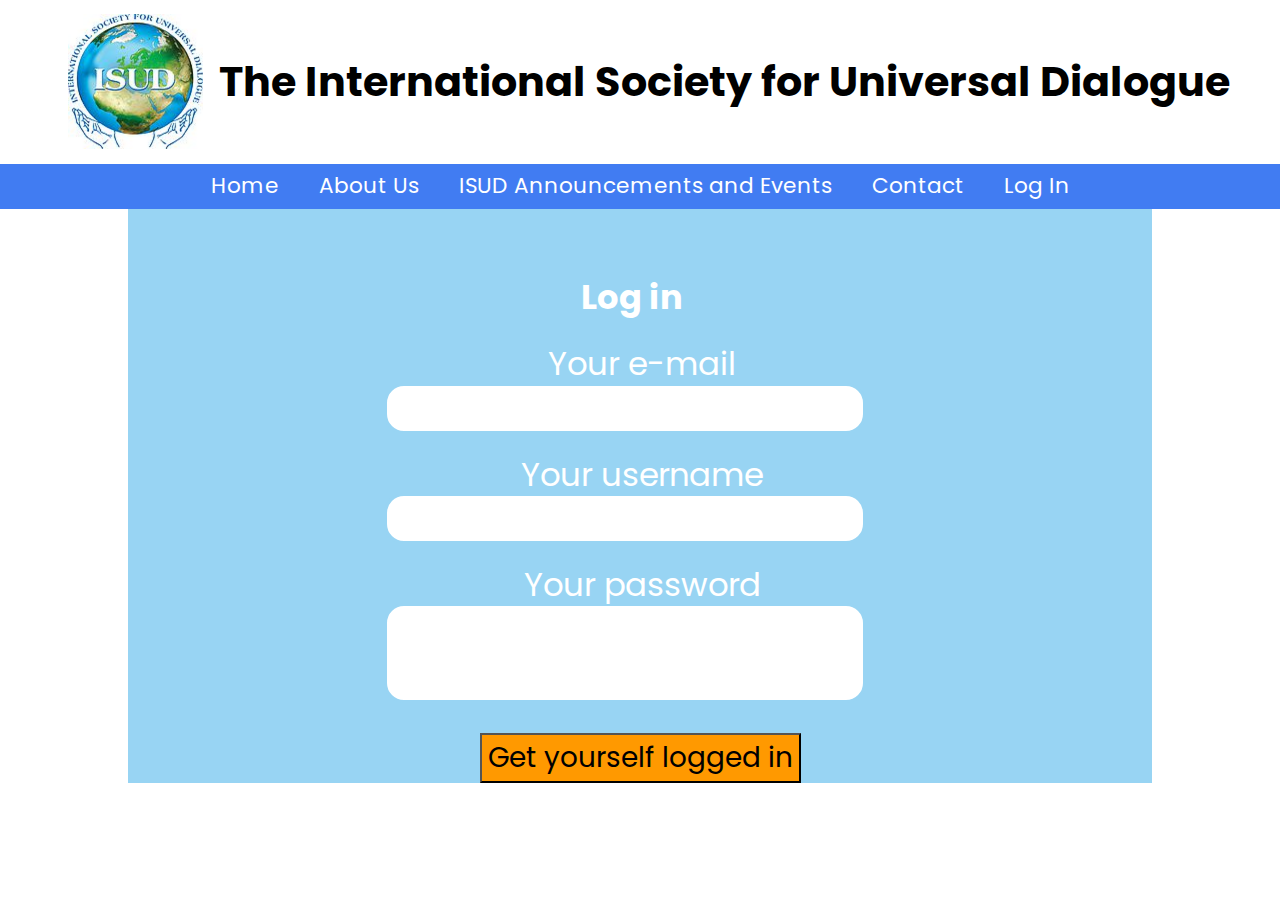
<file: login_old.html>
<!DOCTYPE html>
<html lang="en">
  <head>
    <link rel="stylesheet" type="text/css" href="css/normalize.css">
    <link rel="stylesheet" href="css/screen2.css">
    <script src="js/script.js" async></script>
    <script src="https://ajax.googleapis.com/ajax/libs/jquery/3.6.1/jquery.min.js"></script>
    <title>Contact Us @ isud</title>
    <meta charset="UTF-8">
    <meta name="viewport" content="width=device-width, initial-scale=1.0">
  </head>
  <body>
    <header>
      <img src="images/isud.png" alt="ISUD Logo">
      <h1>The International Society for Universal Dialogue</h1>
    </header>
    <nav id="navigation">
      <ul>
        <li>
          <a href="index.html">Home</a>
        </li>
        <li>
          <div class="dropdown">
            <button class="dropbtn">About Us</button>
            <div class="dropdown-content">
              <a href="index.html">History</a>
              <a href="constitution.html">Constitution</a>
              <a href="isud_journal.html">ISUD Journal</a>
            </div>
          </div>
        </li>
        <li>
          <div class="dropdown">
            <button class="dropbtn">ISUD Announcements and Events</button>
            <div class="dropdown-content">
              <a href="index.html">2018 Congress</a>
              <a href="index.html">2016 Congress</a>
              <a href="index.html">Past Events</a>
              <a href="index.html">Videos</a>
            </div>
          </div>
	    </li>
        <li><a href="contact.html">Contact</a></li>
        <li><a href="login.html">Log In</a></li>
      </ul>
    </nav>
    <div class="contact">
      <div id="form">
        <div class="fish" id="fish"></div>
        <div class="fish" id="fish2"></div>
        <form id="waterform" method="get" autocomplete="on" action="#null">
          <div class="formgroup" id="email-form">
            <h2>Log in</h2>
            <label for="name">Your e-mail</label>
            <input type="email" id="email" name="email" required>
          </div>
          <div class="formgroup" id="name-form">
            <label for="email">Your username</label>
            <input type="text" id="name" name="name" required>
          </div>
          <div class="formgroup" id="message-form">
            <label for="message">Your password</label>
            <textarea id="message" name="message" required></textarea>
          </div>
          <button type="submit" onclick="validateform()">Get yourself logged in</button>
        </form>
      </div>
    </div>
    <!--<footer id="nav" class="container">
      <div id="bottom-content">
        <div id="b-nav-isud">
          <h1>The International Society for Universal Dialogue</h1>
        </div>
        <div id="links">
          <ul class="bottom-list">
            <li class="bottom-item"><a href="http://www.facebook.com/wix"><img src="images/facebook.png" alt="facebook"></a></li>
            <li class="bottom-item"><a href="https://plus.google.com/117167403531518744294/posts"><img src="images/googleplus.png" alt="googleplus"></a></li>
            <li class="bottom-item"><a href="http://www.linkedin.com/company/wix.com?trk=tabs_biz_home"><img src="images/linkdin.png" alt="linkdin"></a></li>
          </ul>
        </div>
      </div>
    </footer>-->
  </body>
</html>
</file>
<file: css/screen.css>
*{
  margin: 0;
  padding: 0;
  box-sizing: border-box;
  font-family: 'Trebuchet MS', 'Lucida Sans Unicode', 'Lucida Grande', 'Lucida Sans', Arial, sans-serif;
}

.showcase{
  background: linear-gradient(rgba(0, 187, 255, 0.511), rgba(164, 77, 226, 0.778));
  width: 100%;
  height: 90%;
}
.showcase .navbar-top{
  width: 100%;
  display: flex;
  padding: 0 80px;
  margin: 0 auto;
  justify-content: space-between;
  align-items: center;
  background-color: rgba(0, 255, 255, 0.591);
  margin-bottom: 5%;
  top: 0;
  left: 0;
}
.showcase .left{ 
  display: flex;
  list-style: none;
}
.showcase .left li a{
  display: inline-block;
  font-size: 30px;
  text-decoration: none;
  color: rgb(37, 17, 43);
  padding:  10px 30px;
}
.showcase .left li:first-child{
  font-weight: 700;
  border-right: 1px solid blue;
}
/* showcase-content*/
.showcase .showcase-content{
  max-width: 850px;
  margin-bottom: 5%;
  padding: 0 95px;
}
.showcase .showcase-content h1{
  color: darkblue;
  font-size: 60px;
  margin: 15px 0;
}
.showcase .showcase-content span{
  color: aliceblue;
  font-family: 'Courier New', Courier, monospace;
  font-weight: 500;
}
.showcase .showcase-content p{
  color: antiquewhite;
  line-height: 1.6;
  margin-bottom: 20px;
  text-align: justify;
}
.showcase .showcase-content .btn-left{
  background: linear-gradient(to right, rgba(0, 0, 255, 0.44),lightblue);
}
.showcase .showcase-content .btn-right{
  background: linear-gradient(to right, lightblue,rgba(0, 0, 255, 0.519));
}
/*----------------------------------------------------------------------*/
/* .btn button configuration*/
/* utility classes*/
.text-secondary{
  color: blueviolet;
}
.text-center{
  text-align: center;
}
.bg-light{
  background: cadetblue;
}

.py-3{padding: 48px 0;} 



.wrapper{
  max-width: 1320px;
  padding: 0 50px;
  margin: 0 auto;
  flex-wrap: wrap;
}
.btn{
  display: inline-block;
  padding: 15px 25px;
  margin-right: 30px;
  margin-top: 10px;
  text-decoration: none;
  border-radius: 25px;
  color: aliceblue;
  font-size: 15px;
  font-weight: bold;
  overflow: hidden;
  transition: all 0.5s ease;
}
.dropbtn {
  display: inline-block;
  font-size: 30px;
  text-decoration: none;
  color: rgb(37, 17, 43);
  padding:  10px 30px;
}
.dropdown {
  position: relative;
  display: inline-block;
}

/* Dropdown Content (Hidden by Default) */
.dropdown-content {
  display: none;
  position: absolute;
  background-color: #1a3469;
  min-width: 160px;
  box-shadow: 0px 8px 16px 0px rgba(0,0,0,0.2);
  z-index: 1;
}

/* Links inside the dropdown */
.dropdown-content a {
  color: black;
  padding: 10px 20px;
  text-decoration: none;
  display: block;
}

/* Change color of dropdown links on hover */
.dropdown-content a:hover {background-color: #417cf2;}

/* Show the dropdown menu on hover */
.dropdown:hover .dropdown-content {display: block;}

/* Change the background color of the dropdown button when the dropdown content is shown */
.dropdown:hover .dropbtn {background-color: #1a3469;}

/*----------------------------------------------------------------------*/
/* information section styling */
#information .items{
  display: flex;
  padding-bottom: 10px;
  margin-top: 15%;
}
#information{
  margin-top: 1%;
  background: linear-gradient(#b85de68c, rgba(224, 224, 231, 0.892));

 
}
#information .items .item{
  text-align: center;
  padding: 10px;
  margin: 10px;
  background: rgb(43, 168, 226);
  border-radius: 5px;
  box-shadow: 5pc 5px 20px rgba(100, 148, 237, 0.576), -5px -5px 20px rgba(128, 128, 128, 0.555);
}
#information .items item h3{
  color: darkturquoise;
  font-size: 30px;
  margin: 5px;
}
#information .items item p{
  line-height: 2.5;
  font-size: 30px;
  color: azure;
}
#information .items item:hover{
  color: blue;
}
#constitution body{
	text-align:center;
}
#constitution p{
	margin:.5em;
	margin-bottom:.7em;
	font-size:18px;
}
#constitution h2{
	font-size:1.7em;
}
#constitution h3{
	font-size:1.471em
}

button[type=submit]:hover {
    background-color: #23118b;
}
form{
	margin: 0 auto;
	width: 50%;
	padding-top: 40px;
	color: white;
	position: relative;
}
label, input, textarea{
	display: block;
}
input, textarea{
	align-items:center;
	width: 97%;
	border: none;
	border-radius: 20px;
	outline: none;
	padding: 10px;
	color: #676767;
	transition: border 0.5s;
	-webkit-transition: border 0.5s;
	-moz-transition: border 0.5s;
	-o-transition: border 0.5s;
	border: solid 3px #98d4f3;
	-webkit-box-sizing:border-box;
	-moz-box-sizing:border-box;
	box-sizing:border-box;
}
input:focus, textarea:focus{
	border: solid 3px #77bde0;
}

textarea{
	height: 100px;
	resize: none;
	overflow: auto;
}
button[type="submit"]{
	background-color: #F90;
	color: black;
	height: 50px;
	cursor: pointer;
	margin-top: 30px;
	font-size: 1.29em;
	-webkit-transition: background-color 0.5s;
	-moz-transition: background-color 0.5s;
	-o-transition: background-color 0.5s;
	transition: background-color 0.5s;
}
button[type="submit"]:hover{
	background-color: #e58f0e;

}
label{
	font-size: 1.5em;
	margin-top: 20px;
	padding-left: 20px;
}

.container {
    border-radius: 5px;
    background-color: #f2f2f2;
    padding: 20px;
}
.bottom-list {
    background: blue;
	bottom: 0;
	position: relative;
    margin: 0;
    padding: 0;
    display: flex;
    justify-content: right;
	overflow: hidden;
	list-style-type: none;
	width: 100%;
}
.bottom-item a {
	display: block;
    font-size: 1.30em;
    text-decoration: none;
	padding: 0.30em 2.2000em;
    color: black;
    text-align: center;
}
.bottom-item li {
  float: left;
  margin: 0;
  padding: 0;
  background: blue;
}
.bottom-item a:hover {
	background-color: #000099;
}
.bottom-item a:hover {
    background-color: #000099;
}
/* Animation webkit */
@-webkit-keyframes myfirst
{
	0% {margin-left: -235px}
	90% {margin-left: 100%;}
	100% {margin-left: 100%;}
}
/* Animation */
@keyframes myfirst
{
	0% {margin-left: -235px}
	70% {margin-left: 100%;}
	100% {margin-left: 100%;}
}
.fish{
	background-image: url('http://www.geertjanhendriks.nl/codepen/form/fish.png');
	width: 235px;
	height: 104px;
	margin-left: -235px;
	position: absolute;
	animation: myfirst 24s;
	-webkit-animation: myfirst 24s;
	animation-iteration-count: infinite;
	-webkit-animation-iteration-count: infinite;
	animation-timing-function: linear;
	-webkit-animation-timing-function: linear;
}
#fish{
	top: 120px;
}
#fish2{
	top: 260px;
	animation-delay: 12s;
	-webkit-animation-delay: 12s;
}
#form{
	width: 97%;
	height: auto;
	background-color: #98d4f3;
	overflow: hidden;
	position: relative;
}
.formgroup, .formgroup-active, .formgroup-error{
	background-repeat: no-repeat;
	background-position: right bottom;
	background-size: 10.5%;
	transition: background-image 0.7s;
	-webkit-transition: background-image 0.7s;
	-moz-transition: background-image 0.7s;
	-o-transition: background-image 0.7s;
	width: 97%;
	padding-top: 2px;
}
.formgroup{
	background-image: url('http://www.geertjanhendriks.nl/codepen/form/pixel.gif');
}
.formgroup-active{
	background-image: url('http://www.geertjanhendriks.nl/codepen/form/octo.png');
}
.formgroup-error{
	background-image: url('http://www.geertjanhendriks.nl/codepen/form/octo-error.png');
	color: red;
}
</file>
<file: css/screen2.css>
/* modular scale used: https://www.modularscale.com/?1,1100,12&em&1.3 */
@import url('https://fonts.googleapis.com/css2?family=Nunito&family=Oswald&family=Poppins&display=swap');

body {
  font-family: 'Poppins', 'Arial', sans-serif;
  font-size: calc(12px + 0.75vw); /* Responsive scaling text/font size */
}

h1 { font-size: 1.912em; }
h2 { font-size: 1.559em; }
h3 { font-size: 1.471em; }
h4 { font-size: 1.3em; }
h5 { font-size: 1.199em; }
h6 { font-size: 1.132em; }

header {
  margin-left: auto;
  margin-right: auto;
  width: 97%;
  display: flex;
  flex-direction: row;
  text-align: center;
  align-items: center;
  justify-content: center;
}

.constitution h2 {
  padding-top: 30px;
}

.constitution h2, h3 {
  text-align: center;
}

.constitution {
  margin: 0px 3%;
}

.isud_journal h2 {
  padding-top: 30px;
}

.isud_journal h2, h3 {
  text-align: center;
}

.isud_journal {
  margin: 0px 3%;
}

.slides {
  display: block;
  margin-left: 3%;
  margin-right: 3%;
}

.slides ul {
  list-style-type: none;
}

.list ul {
  list-style-type: circle;
}

p {
  position: relative;
}

img {
  max-width: 100%;
  height: auto;
  border-radius: 25px;
  padding: 5px 5px;
}

#navigation {
  background-color: #417cf2;
  overflow: visible;
  width: 100%;
  margin: 0;
  padding: 0;
  position: relative;
  float: left;
}

#navigation ul {
  list-style-type: none;
  margin: 0;
  padding: 0;
  position: relative;
  left: 50%;
  float: left;
}

#navigation ul li {
  float: left;
  position: relative;
  right: 50%;
  display: block;
}

#navigation ul li a {
  display: block;
  padding: 10px 20px;
  color: #fff;
  text-decoration: none;
}

#navigation ul li a:hover {
  background-color: #1a3469;
}

/* CSS for Dropdown Buttons */
/* Dropdown Button */
.dropbtn {
  background-color: #417cf2;
  color: white;
  padding: 10px 20px;
  border: none;
  cursor: pointer;
}

/* The container <div> - needed to position the dropdown content */
.dropdown {
  position: relative;
  display: inline-block;
}

/* Dropdown Content (Hidden by Default) */
.dropdown-content {
  display: none;
  position: absolute;
  background-color: #1a3469;
  min-width: 160px;
  box-shadow: 0px 8px 16px 0px rgba(0,0,0,0.2);
  z-index: 1;
}

/* Links inside the dropdown */
.dropdown-content a {
  color: black;
  padding: 10px 20px;
  text-decoration: none;
  display: block;
}

/* Change color of dropdown links on hover */
.dropdown-content a:hover {background-color: #417cf2;}

/* Show the dropdown menu on hover */
.dropdown:hover .dropdown-content {display: block;}

/* Change the background color of the dropdown button when the dropdown content is shown */
.dropdown:hover .dropbtn {background-color: #1a3469;}

/*FORMERLY STYLE.CSS BELOW*/
}
footer {
    position: relative;
    bottom: 150px;
    left: 0;
    right: 0;
    height: 5%;
}
#b-nav-isud {
    text-align: center;
    font-size: var(--step-up-two-half);
}
#fb {
    padding-right: 50px;
}
#links {
    text-align: center;
}
#links img {
    margin-top: 15px;
    width: 100%;
    height: 100%;
}
button[type=submit]:hover {
    background-color: #23118b;
}
form{
	margin: 0 auto;
	width: 50%;
	padding-top: 40px;
	color: white;
	position: relative;
}
label, input, textarea{
	display: block;
}
input, textarea{
	align-items:center;
	width: 97%;
	border: none;
	border-radius: 20px;
	outline: none;
	padding: 10px;
	color: #676767;
	transition: border 0.5s;
	-webkit-transition: border 0.5s;
	-moz-transition: border 0.5s;
	-o-transition: border 0.5s;
	border: solid 3px #98d4f3;
	-webkit-box-sizing:border-box;
	-moz-box-sizing:border-box;
	box-sizing:border-box;
}
input:focus, textarea:focus{
	border: solid 3px #77bde0;
}

textarea{
	height: 100px;
	resize: none;
	overflow: auto;
}
button[type="submit"]{
	background-color: #F90;
	color: black;
	height: 50px;
	cursor: pointer;
	margin-top: 30px;
	font-size: 1.29em;
	-webkit-transition: background-color 0.5s;
	-moz-transition: background-color 0.5s;
	-o-transition: background-color 0.5s;
	transition: background-color 0.5s;
}
button[type="submit"]:hover{
	background-color: #e58f0e;

}
label{
	font-size: 1.5em;
	margin-top: 20px;
	padding-left: 20px;
}

.container {
    border-radius: 5px;
    background-color: #f2f2f2;
    padding: 20px;
}
.bottom-list {
    background: blue;
	bottom: 0;
	position: relative;
    margin: 0;
    padding: 0;
    display: flex;
    justify-content: right;
	overflow: hidden;
	list-style-type: none;
	width: 100%;
}
.bottom-item a {
	display: block;
    font-size: 1.30em;
    text-decoration: none;
	padding: 0.30em 2.2000em;
    color: black;
    text-align: center;
}
.bottom-item li {
  float: left;
  margin: 0;
  padding: 0;
  background: blue;
}
.bottom-item a:hover {
	background-color: #000099;
}
.bottom-item a:hover {
    background-color: #000099;
}
/* Animation webkit */
@-webkit-keyframes myfirst
{
	0% {margin-left: -235px}
	90% {margin-left: 100%;}
	100% {margin-left: 100%;}
}
/* Animation */
@keyframes myfirst
{
	0% {margin-left: -235px}
	70% {margin-left: 100%;}
	100% {margin-left: 100%;}
}
.fish{
	background-image: url('http://www.geertjanhendriks.nl/codepen/form/fish.png');
	width: 235px;
	height: 104px;
	margin-left: -235px;
	position: absolute;
	animation: myfirst 24s;
	-webkit-animation: myfirst 24s;
	animation-iteration-count: infinite;
	-webkit-animation-iteration-count: infinite;
	animation-timing-function: linear;
	-webkit-animation-timing-function: linear;
}
#fish{
	top: 120px;
}
#fish2{
	top: 260px;
	animation-delay: 12s;
	-webkit-animation-delay: 12s;
}
#form{
	width: 97%;
	height: auto;
	background-color: #98d4f3;
	overflow: hidden;
	position: relative;
}
.formgroup, .formgroup-active, .formgroup-error{
	background-repeat: no-repeat;
	background-position: right bottom;
	background-size: 10.5%;
	transition: background-image 0.7s;
	-webkit-transition: background-image 0.7s;
	-moz-transition: background-image 0.7s;
	-o-transition: background-image 0.7s;
	width: 97%;
	padding-top: 2px;
}
.formgroup{
	background-image: url('http://www.geertjanhendriks.nl/codepen/form/pixel.gif');
}
.formgroup-active{
	background-image: url('http://www.geertjanhendriks.nl/codepen/form/octo.png');
}
.formgroup-error{
	background-image: url('http://www.geertjanhendriks.nl/codepen/form/octo-error.png');
	color: red;
}
/*formerly css that was linked to header elements and their children*/
.contact {
  margin-left: auto;
  margin-right: auto;
  width: 100%;
  display: flex;
  flex-direction: row;
  text-align: center;
  align-items: center;
  justify-content: center;
}

/*Media Queries*/
@media screen and (min-width: 600px) {
  .slides {
    margin-left: 10%;
    margin-right: 10%;
  }
  .constitution {
    margin: 0px 10%;
  }
  #form {
	width: 80%;
  }
}

  .isud_journal {
    margin: 0px 10%;
  }
  #form {
    width: 80%;
  }
}

@media screen and (min-width: 960px) {
  .slides {
    margin-left: 25%;
    margin-right: 25%;
  }
  .constitution {
    margin: 0px 25%;
  }
  #form{
	width:75%;
	max-width: 1500px;
	max-height: 750px;
  }
}
</file>
